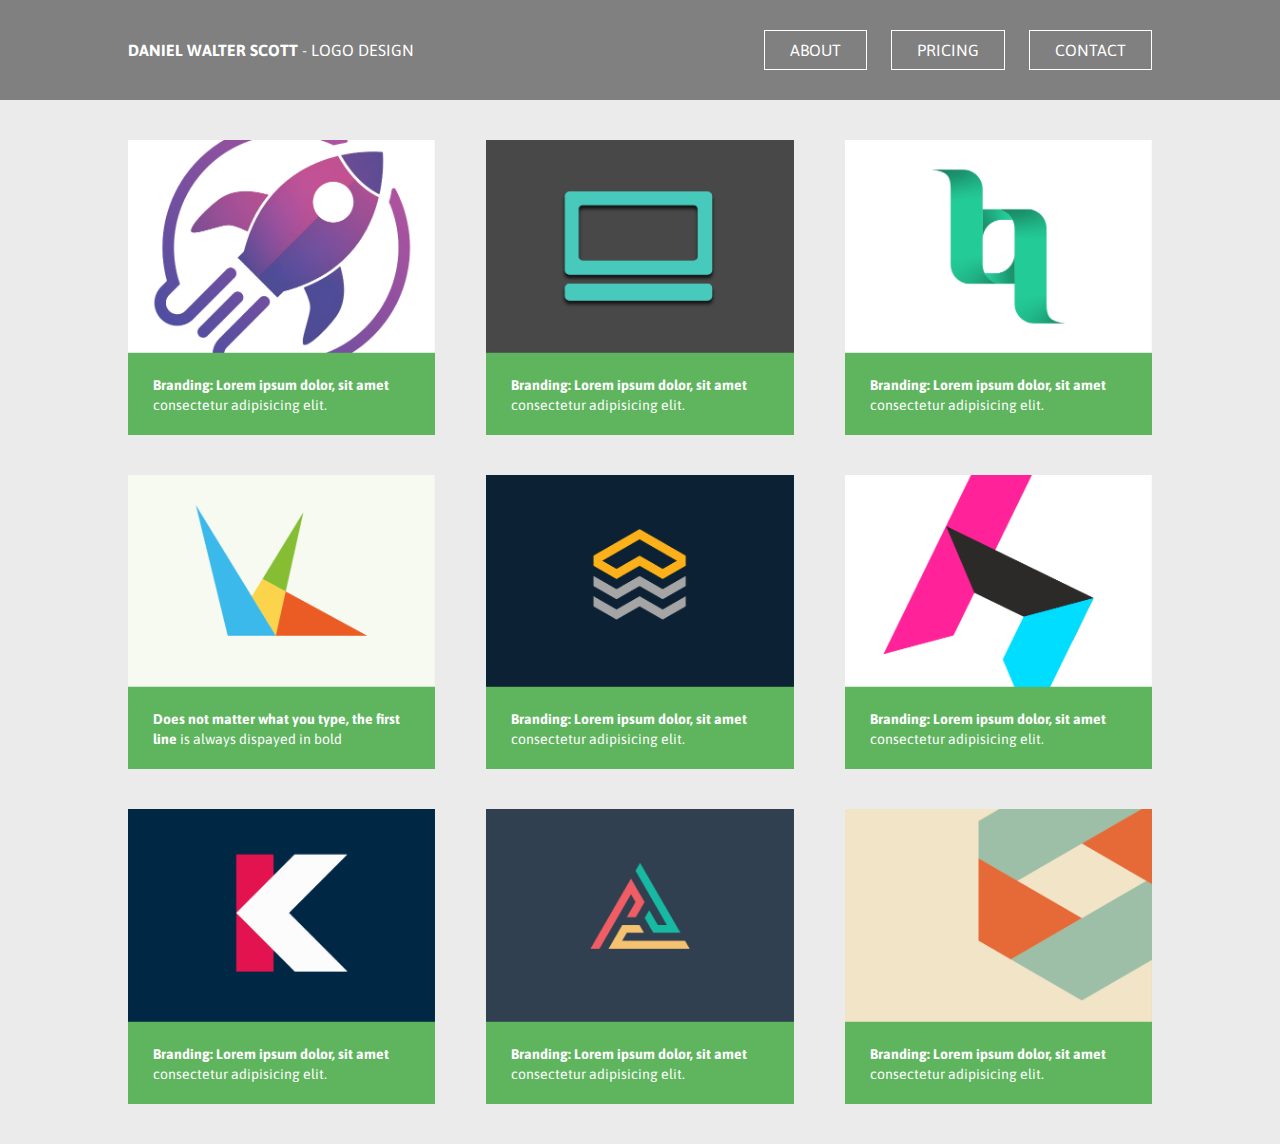
<file: index.html>
<!DOCTYPE html>
<html lang="en">

<head>
    <meta charset="UTF-8">
    <meta name="viewport" content="width=device-width, initial-scale=1.0">
    <title>Responsive Web Design Course - Project 3</title>

    <!-- the order is important as it will load styles from 'css-reset' first -->
    <link rel="stylesheet" href="css-reset.css">
    <link rel="stylesheet" href="style.css">
    <!-- 'Asap' Google Font link -->
    <link href="https://fonts.googleapis.com/css2?family=Asap:wght@400;700&display=swap" rel="stylesheet">
</head>

<body>

    <!-- strip along the top containing menu bar -->
    <div class="header-container">

        <header>
            <div class="logo">
                <!-- NOTE, this could be done with p or h tags but this break the content, because these are BLOCK level tags and a search engine will view it as separate content and not one whole -->

                <!-- SPAN is an INLINE tag element so the content is viewed as one whole -->

                <span class="highlight">DANIEL WALTER SCOTT</span>
                - LOGO DESIGN
            </div>

            <!-- above can also be INLINE CSS as shown... -->
            <!-- <div class="logo">
                <span style="font-weight: 700;">DANIEL WALTER SCOTT</span>
                - LOGO DESIGN
            </div> -->
            <!-- ...but can be inefficient as more attributes are added -->

            <!-- CLASS PROJECT 5 my attempt -->
            <!-- <nav>
                <div class="navbutton">
                    <a href="#">ABOUT</a>
                </div>

                <div class="navbutton">
                    <a href="#">PRICING</a>
                </div>

                <div class="navbutton">
                    <a href="#">CONTACT</a>
                </div>
            </nav> -->

            <!-- CLASS PROJECT 5, Dan's way -->
            <nav>
                <a href="#" class="mybutton">ABOUT</a>
                <a href="#" class="mybutton">PRICING</a>
                <a href="#" class="mybutton">CONTACT</a>
            </nav>


            <div class="mob-wrapper">
                <!-- SVG files contain web enabled code, so attributes such as color can be changed by mofiying the file in VSCode -->
                <img src="images/icon-burger-menu.svg" alt="Mobile Menu Icon" style="width: 40px;" class="burgermenu">


                <div class="mob-nav">
                    <a href="#" class="navbutton">ABOUT</a>
                    <a href="#" class="navbutton">PRICING</a>
                    <a href="#" class="navbutton">CONTACT</a>
                </div>


            </div>


        </header>

    </div>



    <div class="container">

        <div class="col">
            <img src="images/image1@2x.png" alt="">
            <p>Branding: Lorem ipsum dolor, sit amet consectetur adipisicing elit.</p>
        </div>
        <div class="col">
            <img src="images/image2@2x.png" alt="">
            <p>Branding: Lorem ipsum dolor, sit amet consectetur adipisicing elit.</p>
        </div>
        <div class="col">
            <img src="images/image3@2x.png" alt="">
            <p>Branding: Lorem ipsum dolor, sit amet consectetur adipisicing elit.</p>
        </div>
        <div class="col">
            <img src="images/image4@2x.png" alt="">
            <p>Does not matter what you type, <span class="highlight">the first line</span> is always dispayed in bold
            </p>
        </div>
        <div class="col hide-mobile">
            <img src="images/image5@2x.png" alt="">
            <p>Branding: Lorem ipsum dolor, sit amet consectetur adipisicing elit.</p>
        </div>
        <div class="col hide-mobile">
            <img src="images/image6@2x.png" alt="">
            <p>Branding: Lorem ipsum dolor, sit amet consectetur adipisicing elit.</p>
        </div>
        <div class="col hide-mobile">
            <img src="images/image7@2x.png" alt="">
            <p>Branding: Lorem ipsum dolor, sit amet consectetur adipisicing elit.</p>
        </div>
        <div class="col hide-mobile">
            <img src="images/image8@2x.png" alt="">
            <p>Branding: Lorem ipsum dolor, sit amet consectetur adipisicing elit.</p>
        </div>
        <div class="col hide-mobile">
            <img src="images/image9@2x.png" alt="">
            <p>Branding: Lorem ipsum dolor, sit amet consectetur adipisicing elit.</p>
        </div>
        <div class="col hide-desktop-only">
            <img src="images/image10@2x.png" alt="">
            <p>Branding: Lorem ipsum dolor, sit amet consectetur adipisicing elit.</p>
        </div>

    </div>

    <!-- JQUERY library call -->
    <script src="https://code.jquery.com/jquery-3.5.1.js"
        integrity="sha256-QWo7LDvxbWT2tbbQ97B53yJnYU3WhH/C8ycbRAkjPDc=" crossorigin="anonymous"></script>

    <!-- link to our javascript file -->
    <script src="scripts.js"></script>



</body>

</html>
</file>
<file: style.css>
/* GLOBAL view aka DESKTOP view */

/* CLASS PROJECT 5, my attempt */
/* html {
    background-color: #EBEBEB;
} */

body {
    font-family:'Asap', sans-serif;
    color: white;
    background-color: #EBEBEB;
}

.container {
    min-height: 500px;
    /* set limit of 1024px or it will not respond */
    max-width: 1024px;
    /* for centering, 0 for top/bottom, auto for left/right */
    margin: 0 auto;
    /* flexbox will arrange boxes */
    display: flex;
    flex-wrap: wrap;
    justify-content: space-between;
    /* put in a gap between the menu strip and box array */
    /* a sum of min-height and margin-bottom from .header-container */
    padding-top: 140px;
}

.header-container {
    background-color: grey;
    min-height: 100px;
    /* no longer needed as 'padding-top' was applied to .container */
    /* margin-bottom: 40px; */

    /* menu strip remain fixed whilst box array slides underneath */
    position: fixed;
    width: 100%;
}

header {
    max-width: 1024px;
    /* background-color: hotpink; */
    min-height: 100px;
    /* centres box */
    margin: 0 auto;
    display: flex;
    justify-content: space-between;
    align-items: center;
}

/* can be used to turn off individual boxes in desktop view */
.hide-desktop-only {
    display: none;
}

.col {
    /* using percentages makes the width respond dynamically to resizing too (instead of using 'max-width' */
    width: 30%;
    margin-bottom: 40px;
    background-color: rgb(94, 181, 94);
    
}

.col p {
    color: white;
    font-size: 0.875rem;
    padding: 20px 25px;
    /* this value should be slightly higher than font-size */
    line-height: 1.25rem;
}

.col img {
    width: 100%;
    height: auto;
}

/* Targets first line of text below image, only in col */
.col p::first-line {
    font-weight: 700;
}

/* 'burgermenu' will be switched off in GLOBAL/DESKTOP view */
.mob-wrapper {
    display: none;
}


/* media query dynamically responds to resizing of screen... */
/* ...this is TABLET VIEW... */

@media(max-width:768px) {
    .col {
        width: 45%;
    }
/* in tablet view specific box will be displayed */
/* this will cascade to mobile view */
    .hide-desktop-only {
    display: block;
}
 
/* as view reduces, boxes will cascade smoothly here (this was originally inside the MOBILE view but boxes broke in/neat tablet view */

    /* overrides conditions from above header tag so that items in top menu strip stack on top of each other in mobile view */


/* position is relative to box array */
.header-container {  
    position: relative;
}

.container {
    padding-top: 40px;
}

/* buttons dissapear in tablet view */
nav {
    display: none;
}

 /* a tags inside nav also stack */
nav a {
    display: block;
}

.logo {
    padding: 40px 0;
}

/* centers nav buttons */
.mybutton {
    margin-left: 0;
}

/* burgermenu displays for TABLET and MOBILE views */
.mob-wrapper {
    display: block;
    /* pushes burger menu away from the edge */
    padding-right: 30px;
}

.mob-nav {
    display: none;
    /* 'burgermenu icon will not move */
    position: absolute;
    /* a small gap between icon and dropdown  */
    padding-top: 10px;
}

.navbutton {
    display: block;
    background-color: coral;
    padding: 15px 30px;
    /* moves menu buttons away from right edge */
    margin-left: -70px;
    text-align: center;
}

}



/* ...this is MOBILE view */
/*  */
/*  */
/*  */

@media(max-width:400px) {
   .col {
        width: 100%;
    }

    .hide-mobile {
        display: none;
    }

}
/*  */
/*  */
/*  */
/* end of MOBILE VIEW */



/* lesson 90, class project 5, my attempt */
/* this specifically targets class 'bold' inside 'span'... */
/* span.bold {
    font-weight: bold;
} */

/* ...or can be left as just a call to the class of bold (renamed 'highlight' by Dan so other attributes can be applied */

.highlight {
    font-weight: 700;
    /* color: mediumslateblue;
    font-size: 20px; */
}

a {
    color: white;
    text-decoration: none;
}

/* CLASS PROJECT 5 my attempt */
/* .navbutton {
    border: 1px solid white;
    padding: 10px 20px;
    display: inline;
    margin-left: 20px;    
} */

/* CLASS PROJECT 5, Dan's way */

.mybutton {
    padding: 10px 25px;
    border-style: solid;
    border-width: 1px;
    margin-left: 20px;
}
</file>
